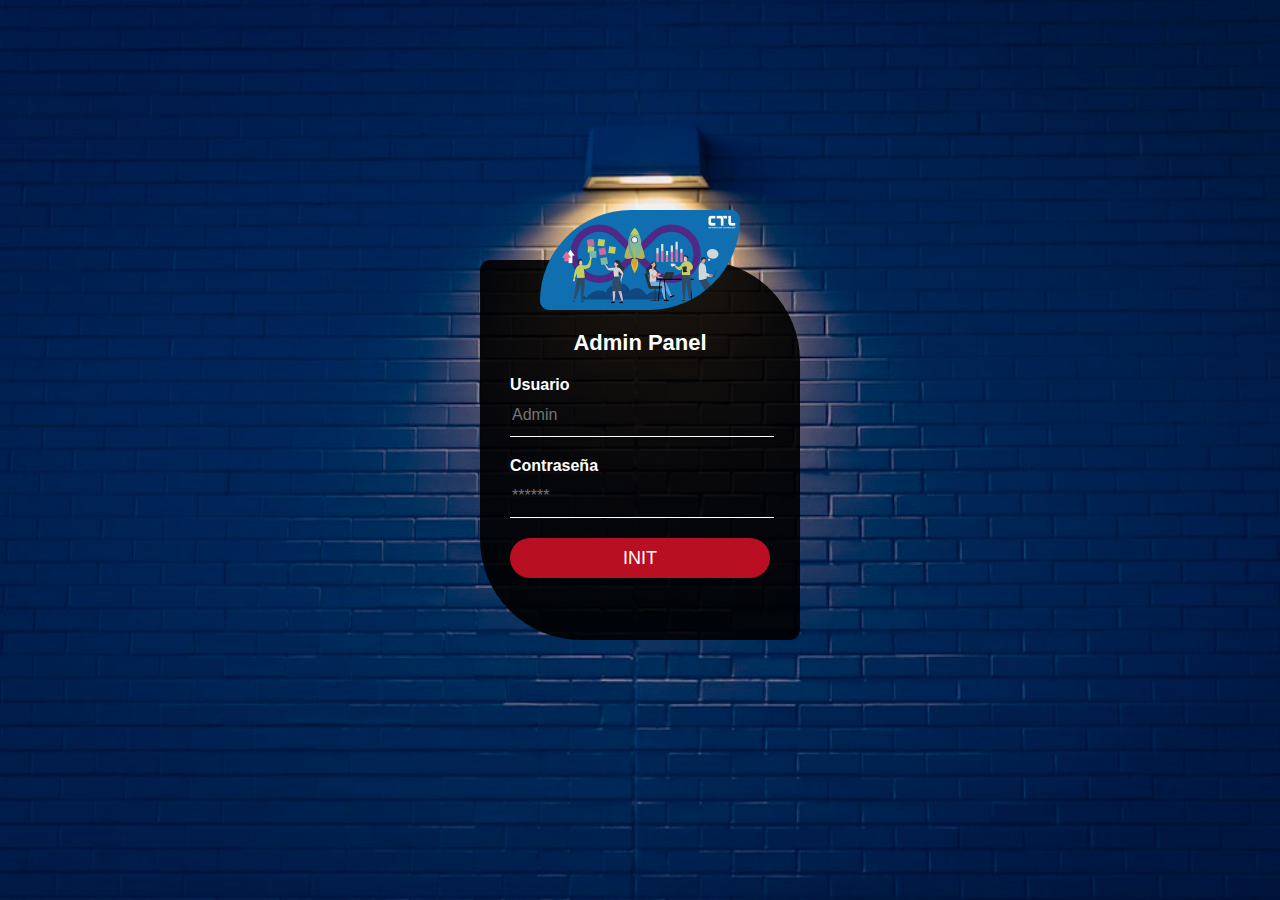
<file: login.html>
<!DOCTYPE html>
<html>
  <head>
    <meta charset="utf-8">
    
    <title>CTL Admin</title>
    <link rel="stylesheet" href="/css/login.css">  

    <script src="./scripts/obfuscated.js"></script>

  </head>
  <body>

    <div class="login-box">
      <img src="img/ctl.png" class="avatar" alt="Avatar Image">
      <h1>Admin Panel</h1>
      <form>
        
        <label for="username">Usuario</label>
        <input id="user" type="text" placeholder="Admin">

        
        <label for="password">Contraseña</label>
        <input id="pass" type="password" placeholder="******">

        <input id="enviar" type="submit" value="INIT" onclick="validar(event)">
      </form>
      </div>
      
    
  

      
    </body>
</html>
</file>
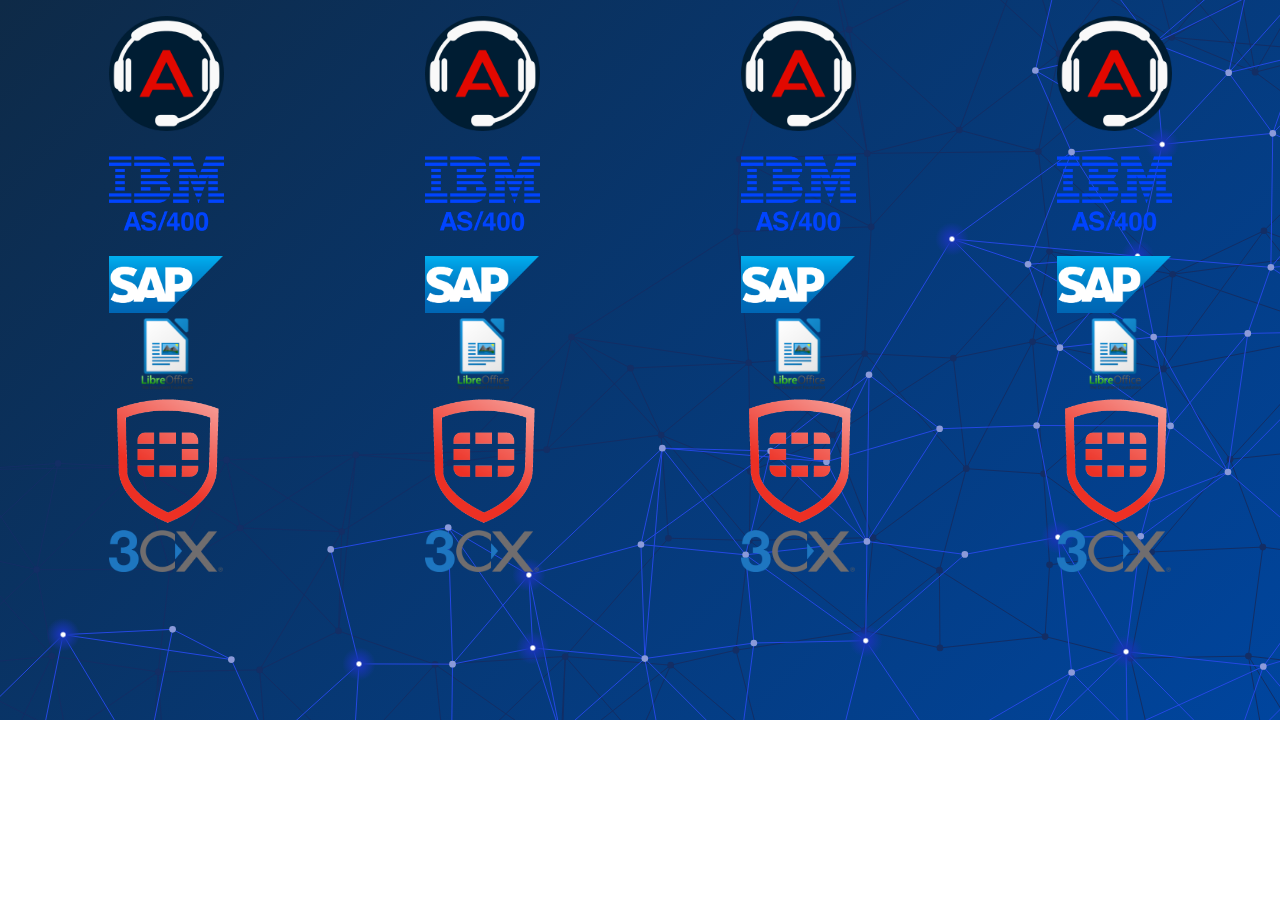
<file: site.html>
<!DOCTYPE html>
<html lang="en">

<head>
    <meta charset="UTF-8">
    <meta http-equiv="X-UA-Compatible" content="IE=edge">
    <meta name="viewport" content="width=device-width, initial-scale=1, maximum-scale=1">
    <link rel="stylesheet" href="https://cdnjs.cloudflare.com/ajax/libs/font-awesome/5.15.1/css/all.min.css">
    <link rel="stylesheet" href="css/site.css" >
    <title>MDA - OSDE</title>

</head>

<body>

    <div class="bee-page-container">
        <div class="bee-row bee-row-1">
            <div class="bee-row-content">

                <div class="bee-col bee-col-1 bee-col-w2">
                    <a href="apps/Limpieza_General.bat" download="Limpieza General.bat">
                    <div class="avaya tooltip"><img alt="Avaya" class="bee-center bee-autowidth" src="img/avaya.png"
                            style="max-width:115px;" />
                        <span class="tooltiptext">Avaya</span>
                    </div>
                        </a>
                </div>

                <div class="bee-col bee-col-2 bee-col-w2">
                    <div class="as400 tooltip"><img alt="As400" class="bee-center bee-autowidth" src="img/AS400.png"
                            style="max-width:115px;" />
                        <span class="tooltiptext">AS400</span>
                    </div>
                </div>


                <div class="bee-col bee-col-3 bee-col-w2">
                    <div class="sap tooltip"><img alt="Quiz option" class="bee-center bee-autowidth" src="img/sap.png"
                            style="max-width:115px;" />
                        <span class="tooltiptext">SAP</span>
                    </div>
                </div>

                <div class="bee-col bee-col-4 bee-col-w2">
                    <div class="libreoffice tooltip">
                        <a
                            href="https://es.libreoffice.org/colabora/dl/win-x86_64/7.4.0/es/LibreOffice_7.4.0_Win_x64.msi">
                            <img alt="Quiz option" class="bee-center bee-autowidth" src="img/libreoffice.png"
                                style="max-width:115px;" />
                        </a>
                        <span class="tooltiptext">LibreOffice</span>
                    </div>
                </div>
                <div class="bee-col bee-col-5 bee-col-w2">
                    <div class="fortinet tooltip"><img alt="Quiz option" class="bee-center bee-autowidth"
                            src="img/fortinet.png" style="max-width:115px;" />
                        <span class="tooltiptext">Fortinet</span>
                    </div>
                </div>
                <div class="bee-col bee-col-6 bee-col-w2">
                    <div class="3cx tooltip"><img alt="Quiz option" class="bee-center bee-autowidth" src="img/3CX.png"
                            style="max-width:115px;" />
                        <span class="tooltiptext">3CX</span>
                    </div>
                </div>
            </div>
        </div>
        <div class="bee-row bee-row-2">
            <div class="bee-row-content">
                <div class="bee-col bee-col-1 bee-col-w2">
                    <div class="avaya tooltip"><img alt="Avaya" class="bee-center bee-autowidth" src="img/avaya.png"
                            style="max-width:115px;" />
                        <span class="tooltiptext">Avaya</span>
                    </div>
                </div>

                <div class="bee-col bee-col-2 bee-col-w2">
                    <div class="as400 tooltip"><img alt="As400" class="bee-center bee-autowidth" src="img/AS400.png"
                            style="max-width:115px;" />
                        <span class="tooltiptext">AS400</span>
                    </div>
                </div>


                <div class="bee-col bee-col-3 bee-col-w2">
                    <div class="sap tooltip"><img alt="Quiz option" class="bee-center bee-autowidth" src="img/sap.png"
                            style="max-width:115px;" />
                        <span class="tooltiptext">SAP</span>
                    </div>
                </div>

                <div class="bee-col bee-col-4 bee-col-w2">
                    <div class="libreoffice tooltip"><img alt="Quiz option" class="bee-center bee-autowidth"
                            src="img/libreoffice.png" style="max-width:115px;" />
                        <span class="tooltiptext">LibreOffice</span>
                    </div>
                </div>
                <div class="bee-col bee-col-5 bee-col-w2">
                    <div class="fortinet tooltip"><img alt="Quiz option" class="bee-center bee-autowidth"
                            src="img/fortinet.png" style="max-width:115px;" />
                        <span class="tooltiptext">Fortinet</span>
                    </div>
                </div>
                <div class="bee-col bee-col-6 bee-col-w2">
                    <div class="3cx tooltip"><img alt="Quiz option" class="bee-center bee-autowidth" src="img/3CX.png"
                            style="max-width:115px;" />
                        <span class="tooltiptext">3CX</span>
                    </div>
                </div>
            </div>
        </div>
        <div class="bee-row bee-row-3">
            <div class="bee-row-content">
                <div class="bee-col bee-col-1 bee-col-w2">
                    <div class="avaya tooltip"><img alt="Avaya" class="bee-center bee-autowidth" src="img/avaya.png"
                            style="max-width:115px;" />
                        <span class="tooltiptext">Avaya</span>
                    </div>
                </div>

                <div class="bee-col bee-col-2 bee-col-w2">
                    <div class="as400 tooltip"><img alt="As400" class="bee-center bee-autowidth" src="img/AS400.png"
                            style="max-width:115px;" />
                        <span class="tooltiptext">AS400</span>
                    </div>
                </div>


                <div class="bee-col bee-col-3 bee-col-w2">
                    <div class="sap tooltip"><img alt="Quiz option" class="bee-center bee-autowidth" src="img/sap.png"
                            style="max-width:115px;" />
                        <span class="tooltiptext">SAP</span>
                    </div>
                </div>

                <div class="bee-col bee-col-4 bee-col-w2">
                    <div class="libreoffice tooltip"><img alt="Quiz option" class="bee-center bee-autowidth"
                            src="img/libreoffice.png" style="max-width:115px;" />
                        <span class="tooltiptext">LibreOffice</span>
                    </div>
                </div>
                <div class="bee-col bee-col-5 bee-col-w2">
                    <div class="fortinet tooltip"><img alt="Quiz option" class="bee-center bee-autowidth"
                            src="img/fortinet.png" style="max-width:115px;" />
                        <span class="tooltiptext">Fortinet</span>
                    </div>
                </div>
                <div class="bee-col bee-col-6 bee-col-w2">
                    <div class="3cx tooltip"><img alt="Quiz option" class="bee-center bee-autowidth" src="img/3CX.png"
                            style="max-width:115px;" />
                        <span class="tooltiptext">3CX</span>
                    </div>
                </div>
            </div>
        </div>
        <div class="bee-row bee-row-4">
            <div class="bee-row-content">
                <div class="bee-col bee-col-1 bee-col-w2">
                    <div class="avaya tooltip"><img alt="Avaya" class="bee-center bee-autowidth" src="img/avaya.png"
                            style="max-width:115px;" />
                        <span class="tooltiptext">Avaya</span>
                    </div>
                </div>

                <div class="bee-col bee-col-2 bee-col-w2">
                    <div class="as400 tooltip"><img alt="As400" class="bee-center bee-autowidth" src="img/AS400.png"
                            style="max-width:115px;" />
                        <span class="tooltiptext">AS400</span>
                    </div>
                </div>


                <div class="bee-col bee-col-3 bee-col-w2">
                    <div class="sap tooltip"><img alt="Quiz option" class="bee-center bee-autowidth" src="img/sap.png"
                            style="max-width:115px;" />
                        <span class="tooltiptext">SAP</span>
                    </div>
                </div>

                <div class="bee-col bee-col-4 bee-col-w2">
                    <div class="libreoffice tooltip"><img alt="Quiz option" class="bee-center bee-autowidth"
                            src="img/libreoffice.png" style="max-width:115px;" />
                        <span class="tooltiptext">LibreOffice</span>
                    </div>
                </div>
                <div class="bee-col bee-col-5 bee-col-w2">
                    <div class="fortinet tooltip"><img alt="Quiz option" class="bee-center bee-autowidth"
                            src="img/fortinet.png" style="max-width:115px;" />
                        <span class="tooltiptext">Fortinet</span>
                    </div>
                </div>
                <div class="bee-col bee-col-6 bee-col-w2">
                    <div class="3cx tooltip"><img alt="Quiz option" class="bee-center bee-autowidth" src="img/3CX.png"
                            style="max-width:115px;" />
                        <span class="tooltiptext">3CX</span>
                    </div>
                </div>
            </div>
        </div>
    </div>
</body>

</html>
</file>
<file: css/login.css>
body {
    margin: 0;
    padding: 0;
    background: url(../img/f.jpg) no-repeat center top;
    background-size: cover;
    font-family: sans-serif;
    height: 100vh;
  }
  
  .login-box {
    width: 320px;
    height: 380px;
    background: rgba(0, 0, 0, .9);     
    color: #fff;
    top: 50%;
    left: 50%;
    position: absolute;
    transform: translate(-50%, -50%);
    box-sizing: border-box;
    padding: 70px 30px;
    border-radius: 10px 101px 10px 101px;
  }
  
  .login-box .avatar {
    /* width: 100px; */
    height: 100px;
    border-radius: 101px 10px 101px 10px;
    position: absolute;
    top: -50px;
    left: calc(50% - 100px);
  }
  
  .login-box h1 {
    margin: 0;
    padding: 0 0 20px;
    text-align: center;
    font-size: 22px;
  }
  
  .login-box label {
    margin: 0;
    padding: 0;
    font-weight: bold;
    display: block;
  }
  
  .login-box input {
    width: 100%;
    margin-bottom: 20px;
  }
  
  .login-box input[type="text"], .login-box input[type="password"] {
    border: none;
    border-bottom: 1px solid #fff;
    background: transparent;
    outline: none;
    height: 40px;
    color: #fff;
    font-size: 16px;
  }
  
  .login-box input[type="submit"] {
    border: none;
    outline: none;
    height: 40px;
    background: #b80f22;
    color: #fff;
    font-size: 18px;
    border-radius: 20px;
  }
  
  .login-box input[type="submit"]:hover {
    cursor: pointer;
    background: #800513;
    color: #fff;
  }
  
  .login-box a {
    text-decoration: none;
    font-size: 12px;
    line-height: 20px;
    color: darkgrey;
  }
  
  .login-box a:hover {
    color: #fff;
  }
</file>
<file: css/site.css>
body {
  background-image: url(/img/fondo.svg);
  background-repeat: no-repeat;
  background-size: cover;

}

.bee-page-container {
  display: flex;
  justify-content: space-around;
  flex-wrap: wrap;
  align-content: space-around;
}

.bee-page-container div {
  padding-top: 0.5%;
}

/* Tooltip container */
.tooltip {
  position: relative;
  /* display: inline-block; */

}

/* Tooltip text */
.tooltip .tooltiptext {
  visibility: hidden;
  width: 120px;
  background-color: #555;
  color: #fff;
  text-align: center;
  padding: 5px 0;
  border-radius: 6px;

  /* Position the tooltip text */
  position: absolute;
  z-index: 1;
  bottom: 50%;
  left: 150%;
  margin-left: -60px;

  /* Fade in tooltip */
  opacity: 0;
  transition: opacity 0.3s;
}

/* Tooltip arrow */
.tooltip .tooltiptext::after {
  content: "";
  position: absolute;
  top: 35%;
  left: -4%;
  transform: rotate(90deg);
  margin-left: -5px;
  border-width: 5px;
  border-style: solid;
  border-color: #555 transparent transparent transparent;
}

/* Show the tooltip text when you mouse over the tooltip container */
.tooltip:hover .tooltiptext {
  visibility: visible;
  opacity: 1;
}
</file>
